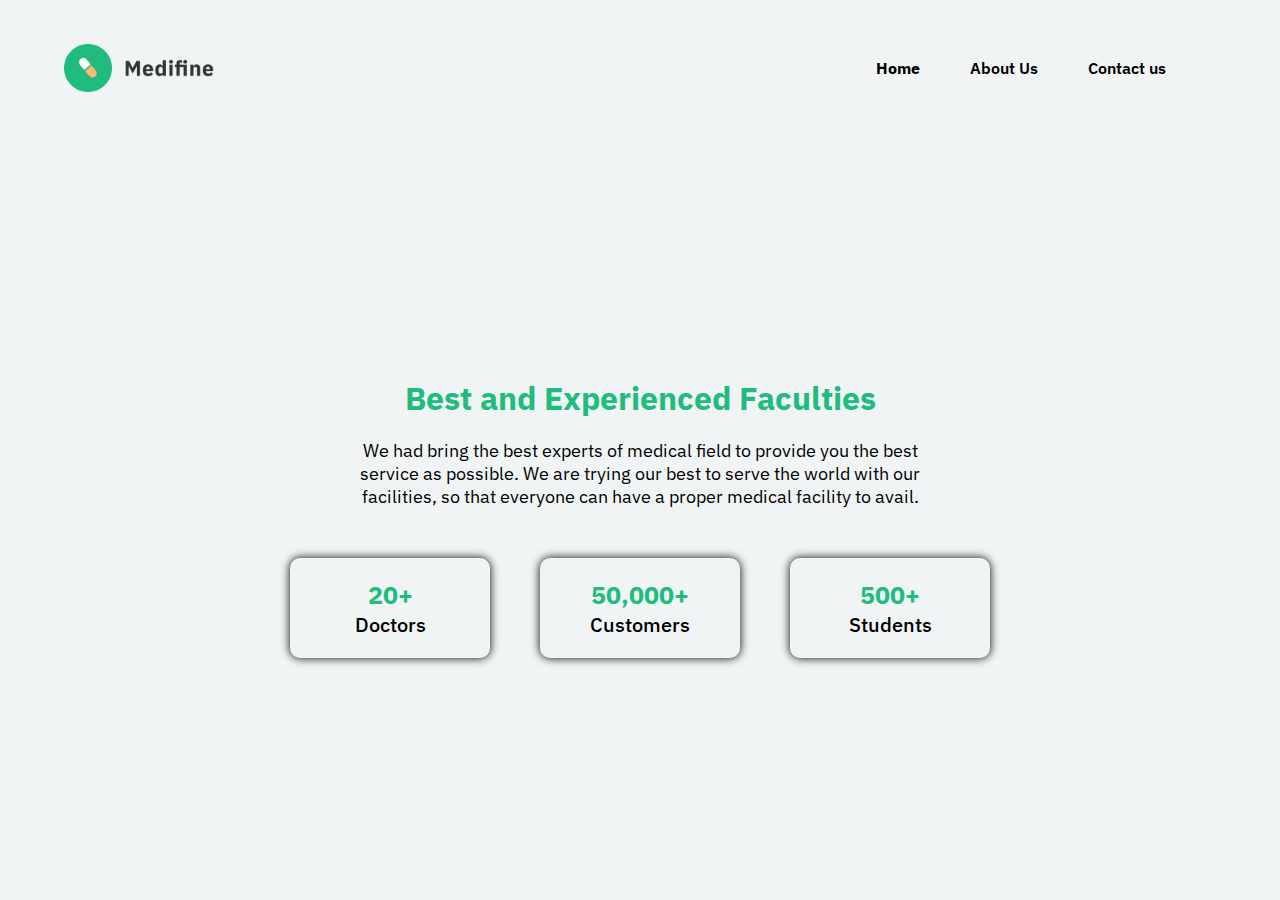
<file: about/index.html>
<!DOCTYPE html>
<html lang="en">
  <head>
    <meta charset="UTF-8" />
    <meta http-equiv="X-UA-Compatible" content="IE=edge" />
    <meta name="viewport" content="width=device-width, initial-scale=1.0" />
    <title>Hospital Page</title>

    <!-- adding the google font -->
    <link rel="preconnect" href="https://fonts.googleapis.com" />
    <link rel="preconnect" href="https://fonts.gstatic.com" crossorigin />
    <link
      href="https://fonts.googleapis.com/css2?family=IBM+Plex+Sans:wght@200;300;400;500;600;700&family=Poppins:wght@200;300;400;500;600;700;800;900&display=swap"
      rel="stylesheet"
    />

    <!-- adding the css file -->
    <link rel="stylesheet" href="./style.css" />
  </head>

  <body>
    <!-- creating the navigation menu -->
    <nav>
      <img src="./logo (1).png" alt="logo" />
      <a href="/"></a>
      <ul>
        <li><a href="/">Home</a></li>
        <li><a href="/about/about.html">About Us</a></li>
        <li><a href="/contact/contact.html">Contact us</a></li>
      </ul>
    </nav>

    <!-- creating the main section -->
    <main>
      <!-- adding the hospital details -->
      <div class="hospitalDescription">
        <h1>Best and Experienced Faculties</h1>
        <p>
          We had bring the best experts of medical field to provide you the best
          service as possible. We are trying our best to serve the world with
          our facilities, so that everyone can have a proper medical facility to
          avail.
        </p>
      </div>

      <!-- adding the achievement cards -->
      <div class="achievement">
        <div class="achievementCard">
          <span>20+</span>
          <p>Doctors</p>
        </div>

        <div class="achievementCard">
          <span>50,000+</span>
          <p>Customers</p>
        </div>

        <div class="achievementCard">
          <span>500+</span>
          <p>Students</p>
        </div>
      </div>
    </main>
  </body>
</html>
</file>
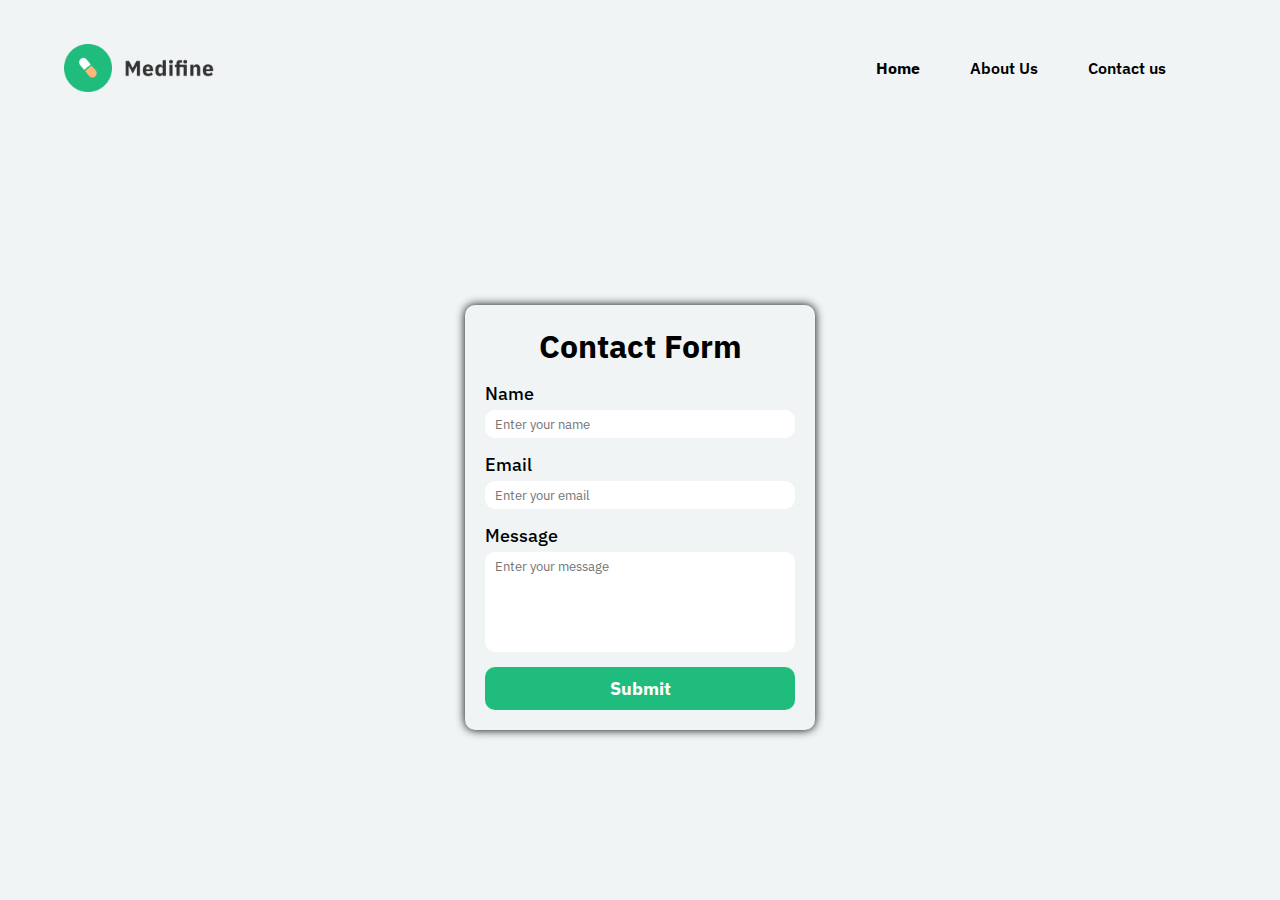
<file: contact/index.html>
<!DOCTYPE html>
<html lang="en">
  <head>
    <meta charset="UTF-8" />
    <meta http-equiv="X-UA-Compatible" content="IE=edge" />
    <meta name="viewport" content="width=device-width, initial-scale=1.0" />
    <title>Hospital Page</title>

    <!-- adding the google font -->
    <link rel="preconnect" href="https://fonts.googleapis.com" />
    <link rel="preconnect" href="https://fonts.gstatic.com" crossorigin />
    <link
      href="https://fonts.googleapis.com/css2?family=IBM+Plex+Sans:wght@200;300;400;500;600;700&family=Poppins:wght@200;300;400;500;600;700;800;900&display=swap"
      rel="stylesheet"
    />

    <!-- adding the css file -->
    <link rel="stylesheet" href="./style.css" />
  </head>

  <body>
    <!-- creating the navigation menu -->
    <nav>
        <img src="./logo (1).png" alt="logo" />
        <a href="/"></a>
        <ul>
          <li><a href="/">Home</a></li>
          <li><a href="/about/about.html">About Us</a></li>
          <li><a href="/contact/contact.html">Contact us</a></li>
        </ul>
      </nav>

      <!-- creating the main section -->
      <main>
        <!-- creating the contact form -->
        <form>
          <h1>Contact Form</h1>

          <div>
            <label>Name</label>
            <input type="text" placeholder="Enter your name">
          </div>

          <div>
            <label>Email</label>
            <input type="text" placeholder="Enter your email">
          </div>

          <div>
            <label>Message</label>
            <textarea placeholder="Enter your message"></textarea>
          </div>

          <button>Submit</button>
        </form>
      </main>
  </body>
</html>
</file>
<file: about/style.css>
/* css reset */
* {
    margin: 0;
    padding: 0;
    outline: 0;
    box-sizing: border-box;
    font-family: "IBM Plex Sans", sans-serif;
  }
  
  body {
    max-width: 1440px;
    background-color: #f0f4f5;
    overflow: hidden;
    margin: auto;
  }
  
  /* designing the navigation menu */
  nav {
    height: 15vh;
    display: flex;
    align-items: center;
    justify-content: space-between;
    padding: 0 5%;
  }
  
  /* designing the logo */
  nav img {
    width: 150px;
  }
  
  /* desiging the navigation menu links */
  nav ul {
    display: flex;
    align-items: center;
  }
  
  nav ul li {
    list-style: none;
    margin-right: 50px;
    font-weight: 600;
  }
  
  nav ul li:first-child {
    font-weight: 700;
    color: #20bc7e;
  }
  
  a {
    text-decoration: none;
    color: black;
  }
  
  /* designing the main section */
  main {
    height: 85vh;
    display: flex;
    flex-direction: column;
    align-items: center;
    justify-content: center;
    padding: 0 5%;
  }
  
  .hospitalDescription {
    width: 50%;
    text-align: center;
  }
  
  .hospitalDescription h1 {
    margin-bottom: 20px;
    color: #20BC7E;
  }
  
  .hospitalDescription p {
    font-size: 18px;
    font-weight: 400;
  }
  
  /* desinging the achievement card */
  .achievement {
    display: flex;
    align-items: center;
    gap: 50px;
    margin-top: 50px;
  }
  
  .achievementCard {
    width: 200px;
    height: 100px;
    border-radius: 10px;
    box-shadow: 0 0 10px black;
    display: flex;
    flex-direction: column;
    align-items: center;
    justify-content: center;
  }
  
  .achievementCard span {
    font-size: 25px;
    font-weight: 700;
    color: #20BC7E;
  }
  
  .achievementCard p {
    font-size: 20px;
    font-weight: 500;
  }
</file>
<file: contact/style.css>
/* css reset */
* {
    margin: 0;
    padding: 0;
    outline: 0;
    box-sizing: border-box;
    font-family: "IBM Plex Sans", sans-serif;
  }
  
  body {
    max-width: 1440px;
    background-color: #f0f4f5;
    overflow: hidden;
    margin: auto;
  }
  
  /* designing the navigation menu */
  nav {
    height: 15vh;
    display: flex;
    align-items: center;
    justify-content: space-between;
    padding: 0 5%;
  }
  
  /* designing the logo */
  nav img {
    width: 150px;
  }
  
  /* desiging the navigation menu links */
  nav ul {
    display: flex;
    align-items: center;
  }
  
  nav ul li {
    list-style: none;
    margin-right: 50px;
    font-weight: 600;
  }
  ul :hover {
    background-color: rgb(211, 248, 4);
    color: blue;
    border-radius: 10%;
  }
  
  nav ul li:first-child {
    font-weight: 700;
    color: #20bc7e;
  }
  
  a {
    text-decoration: none;
    color: black;
  }

  /* designing the main section and form */
  main{
    height: 85vh;
    display: flex;
    align-items: center;
    justify-content: center;
  }

  form{
    width: 350px;
    box-shadow: 0 0 10px black;
    border-radius: 10px;
    padding: 20px;
    display: flex;
    flex-direction: column;
    gap: 15px;
  }

  form h1{
    text-align: center;
  }

  form div{
    display: flex;
    flex-direction: column;
  }

  form div label{
    font-size: 18px;
    font-weight: 500;
    margin-bottom: 5px;
  }

  form div input{
    border: transparent;
    border-radius: 10px;
    padding: 5px 10px;
  }

  form div textarea{
    resize: none;
    height: 100px;
    border: transparent;
    border-radius: 10px;
    padding: 5px 10px;
  }

  form button{
    border: transparent;
    border-radius: 10px;
    background: #20BC7E;
    color: white;
    font-size: 18px;
    font-weight: bold;
    padding: 10px;
    cursor: pointer;
  }
</file>
